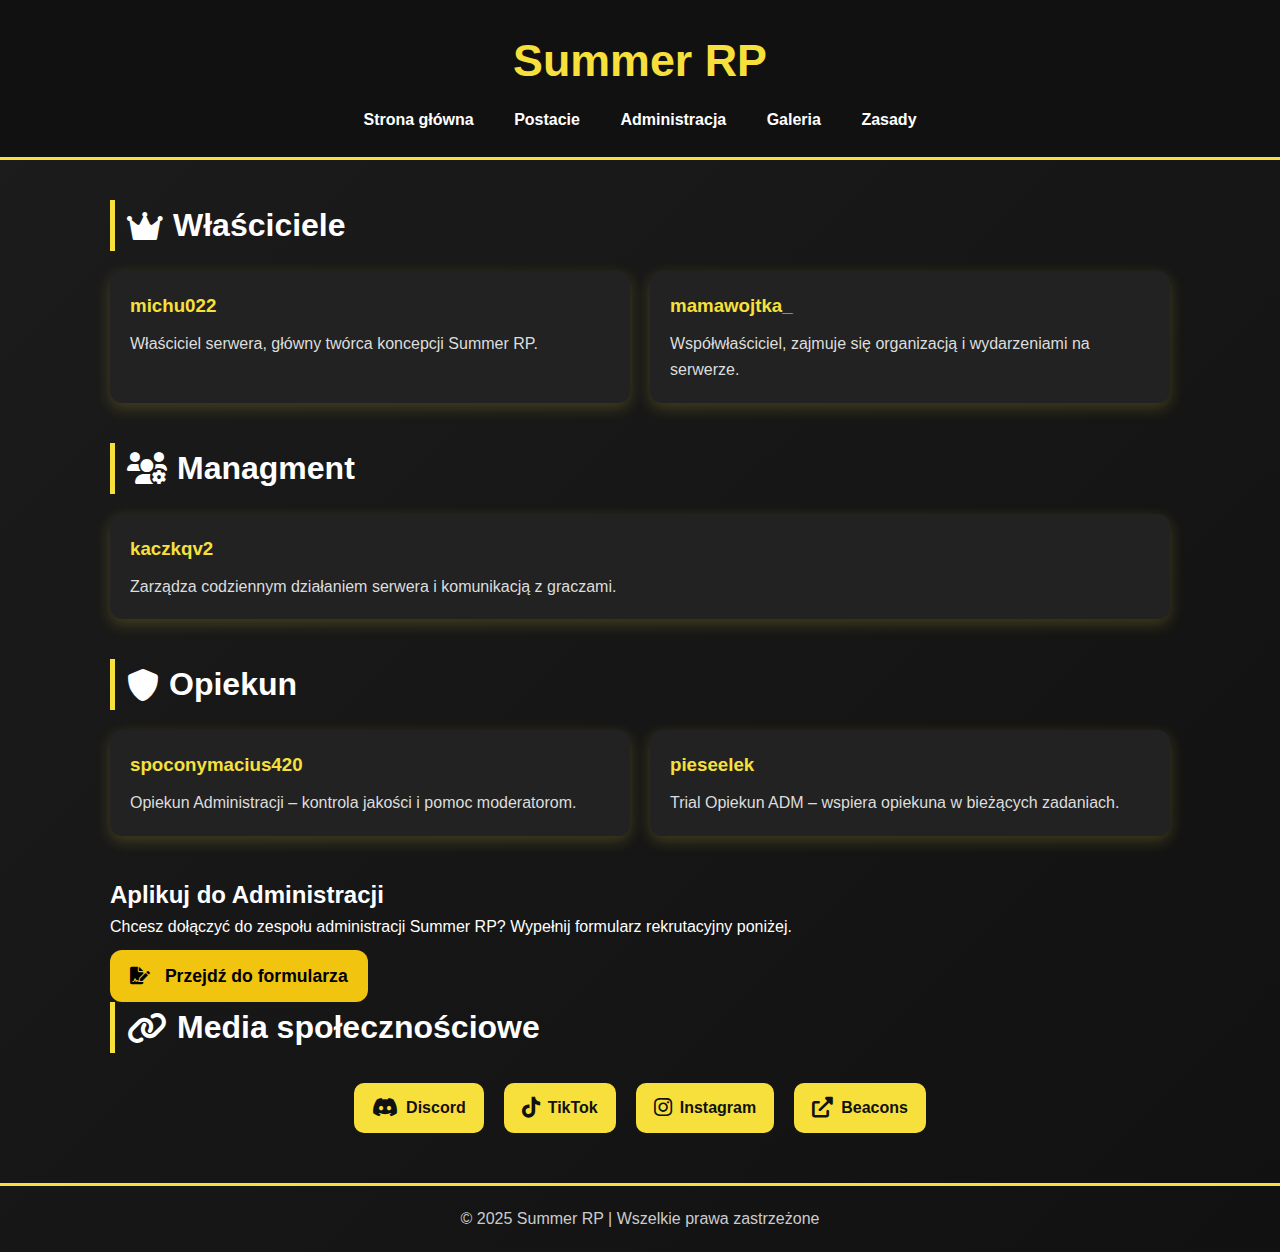
<file: admins.html>
<!DOCTYPE html>
<html lang="pl">
<head>
    <meta charset="UTF-8" />
    <meta name="viewport" content="width=device-width, initial-scale=1.0">
    <title>Administracja | Summer RP</title>
    <link rel="icon" href="https://media.discordapp.net/attachments/1396419876989435904/1438248669144154122/logo_strona.png" type="image/x-icon">
    <link rel="stylesheet" href="style.css">
    <link rel="stylesheet" href="https://cdnjs.cloudflare.com/ajax/libs/font-awesome/6.0.0-beta3/css/all.min.css">
</head>
<body>
<header>
    <h1>Summer RP</h1>
    <nav>
        <a href="index.html">Strona główna</a>
        <a href="characters.html">Postacie</a>
        <a href="admins.html">Administracja</a>
        <a href="gallery.html">Galeria</a>
        <a href="rules.html">Zasady</a>
    </nav>
</header>

<div class="main-container">
    <!-- Właściciele -->
    <div class="section">
        <h2><i class="fas fa-crown"></i> Właściciele</h2>
        <div class="cards">
            <div class="card">
                <h3>michu022</h3>
                <p>Właściciel serwera, główny twórca koncepcji Summer RP.</p>
            </div>
            <div class="card">
                <h3>mamawojtka_</h3>
                <p>Współwłaściciel, zajmuje się organizacją i wydarzeniami na serwerze.</p>
            </div>
        </div>
    </div>

    <!-- Managment -->
    <div class="section">
        <h2><i class="fas fa-users-cog"></i> Managment</h2>
        <div class="cards">
            <div class="card">
                <h3>kaczkqv2</h3>
                <p>Zarządza codziennym działaniem serwera i komunikacją z graczami.</p>
            </div>
        </div>
    </div>

    <!-- Opiekun -->
    <div class="section">
        <h2><i class="fas fa-shield-alt"></i> Opiekun</h2>
        <div class="cards">
            <div class="card">
                <h3>spoconymacius420</h3>
                <p>Opiekun Administracji – kontrola jakości i pomoc moderatorom.</p>
            </div>
            <div class="card">
                <h3>pieseelek</h3>
                <p>Trial Opiekun ADM – wspiera opiekuna w bieżących zadaniach.</p>
            </div>
        </div>
    </div>
<!-- Aplikuj -->
<div class="admin-section">
    <h2>Aplikuj do Administracji</h2>
    <p>Chcesz dołączyć do zespołu administracji Summer RP? Wypełnij formularz rekrutacyjny poniżej.</p>

    <a href="https://forms.gle/Wafckho8TSPybBUp7" target="_blank" class="apply-box">
        <i class="fas fa-file-signature"></i> Przejdź do formularza
    </a>
</div>


    <!-- Social Links -->
    <div class="section">
        <h2><i class="fas fa-link"></i> Media społecznościowe</h2>
        <div class="social-links">
            <a href="https://discord.gg/cRJxKJnXCt" target="_blank"><i class="fab fa-discord"></i> Discord</a>
            <a href="https://www.tiktok.com/@rp.summer" target="_blank"><i class="fab fa-tiktok"></i> TikTok</a>
            <a href="https://www.instagram.com/summer_rp_erlc/" target="_blank"><i class="fab fa-instagram"></i> Instagram</a>
            <a href="https://beacons.ai/summerrp" target="_blank"><i class="fas fa-external-link-alt"></i> Beacons</a>
        </div>
    </div>
</div>

<footer>
    &copy; 2025 Summer RP | Wszelkie prawa zastrzeżone
</footer>
</body>
</html>
</file>
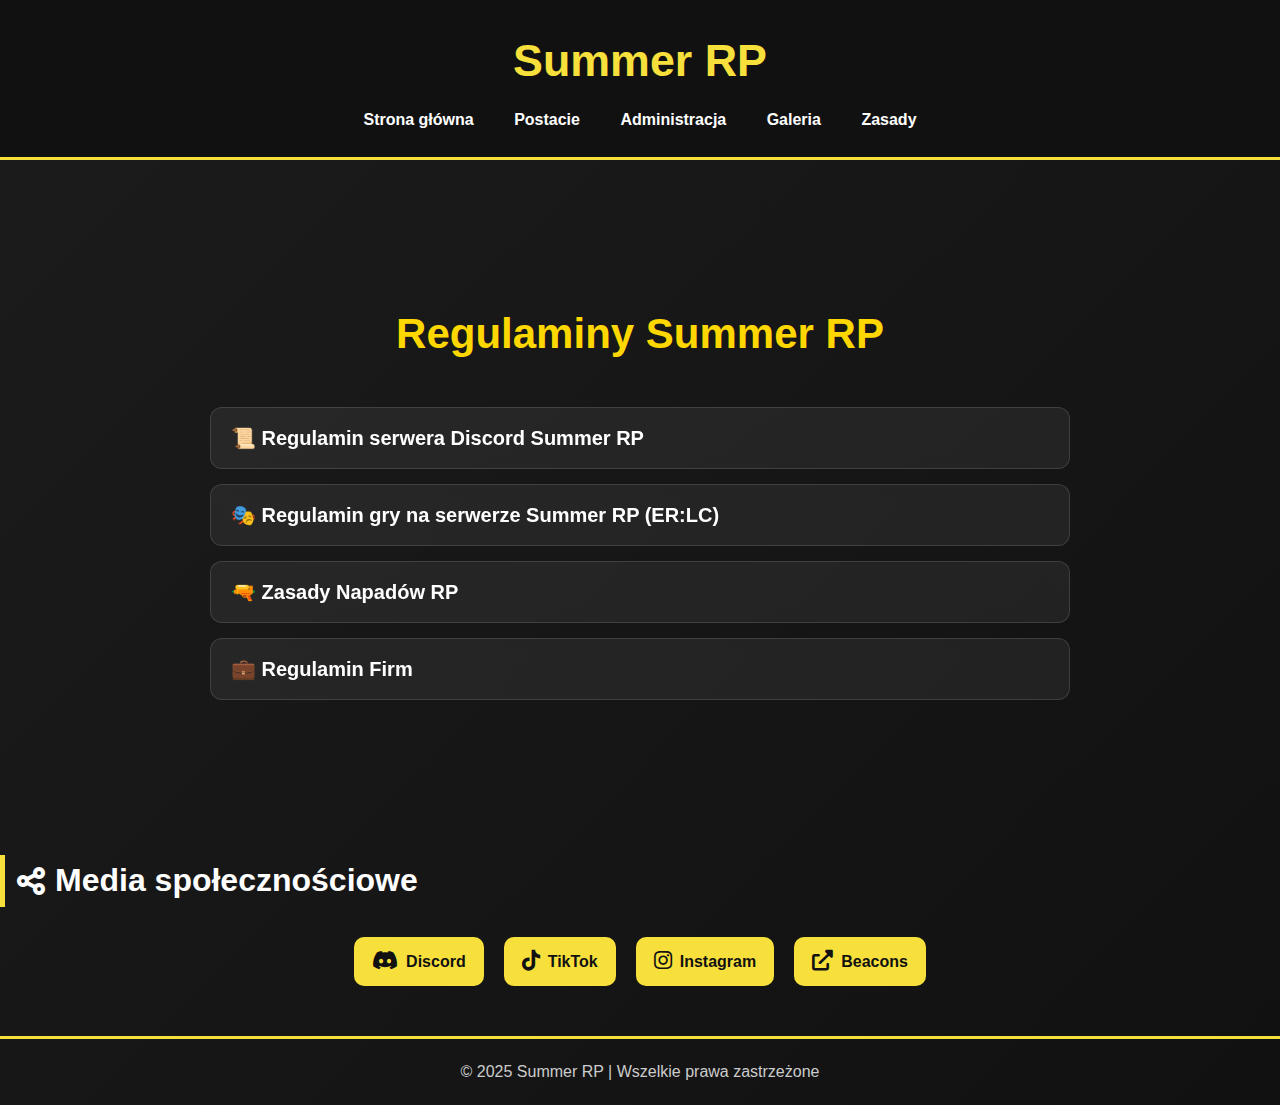
<file: rules.html>
<!DOCTYPE html>
<html lang="pl">
<head>
    <meta charset="UTF-8">
    <meta name="viewport" content="width=device-width, initial-scale=1.0">
    <title>Zasady | Summer RP</title>
    <link rel="icon" href="https://media.discordapp.net/attachments/1396419876989435904/1438248669144154122/logo_strona.png" type="image/x-icon">
    <link rel="stylesheet" href="style.css">
    <link rel="stylesheet" href="https://cdnjs.cloudflare.com/ajax/libs/font-awesome/6.0.0-beta3/css/all.min.css">
</head>
<body>
<header>
    <h1>Summer RP</h1>
    <nav>
        <a href="index.html">Strona główna</a>
        <a href="characters.html">Postacie</a>
        <a href="admins.html">Administracja</a>
        <a href="gallery.html">Galeria</a>
        <a href="rules.html">Zasady</a>
    </nav>
</header>

<div class="main-container rules-container">
    <h1 class="rules-title">Regulaminy Summer RP</h1>

    <!-- Regulamin Discord -->
    <button class="accordion">📜 Regulamin serwera Discord Summer RP</button>
    <div class="panel">
<pre>
1. Zasady ogólne
1.1 Każdy użytkownik musi przestrzegać regulaminu Discorda.
1.2 Zakaz obrażania, wyzywania, grożenia i prowokowania innych użytkowników.
1.3 Zakaz rasizmu, seksizmu, homofobii i innych form dyskryminacji.
1.4 Zabronione jest reklamowanie innych serwerów, społeczności lub produktów.
1.5 Spamowanie, floodowanie oraz nadużywanie funkcji oznaczania jest zakazane.
1.6 Każdy użytkownik musi mieć czytelny nick (bez wulgaryzmów, obraźliwych znaków itd.).
1.7 Zakaz wykorzystywania błędów Discorda, botów oraz nadużywania uprawnień.
1.8 Administratorzy mają prawo do podejmowania decyzji wykraczających poza regulamin, jeśli jest to uzasadnione dla dobra społeczności.
1.9 Zakaz udostępniania treści NSFW.
1.10 Zakaz podszywania się pod innych użytkowników, administrację lub służby.
1.11 Wszelkie działania szkodzące reputacji serwera mogą skutkować sankcjami.
1.12 Każdy odpowiada za swoje konto – brak dostępu nie usprawiedliwia działań.

2. Kanały głosowe
2.1 Mikrofon powinien być czysty, bez zakłóceń i szumów.
2.2 Zakaz puszczania muzyki, dźwięków lub efektów bez zgody obecnych osób.
2.3 Nie krzyczymy i nie przerywamy innym użytkownikom.
2.4 Kanały głosowe służą do rozmów, a nie do nadużywania lub trollowania.
2.5 Wchodzenie na kanały tylko w celu przeszkadzania (np. sound trolling) będzie karane.
2.6 Zakaz używania voice changera lub soundboardu bez zgody administracji.

3. Zgłoszenia i pomoc
3.1 W przypadku problemów należy zgłaszać się na odpowiednim kanale lub poprzez system ticketów.
3.2 Nie nadużywaj systemu zgłoszeń – każde fałszywe zgłoszenie może skutkować karą.
3.3 Szanuj decyzje administracji – są one ostateczne.
3.4 Prywatne wiadomości do administracji bez wyraźnej potrzeby mogą być ignorowane.

4. Zasady Tworzenia Dowodów Osobistych
4.1 Każdy gracz musi posiadać zaakceptowany dowód osobisty przed rozpoczęciem rozgrywki RP.
4.2 Dowód osobisty musi zawierać wszystkie wymagane dane: imię i nazwisko, datę urodzenia, obywatelstwo oraz historię postaci (minimum 2–4 zdań).
4.3 Dowody osobiste bez historii postaci będą automatycznie odrzucane.
4.4 Historia postaci musi być realistyczna, oryginalna i zgodna z klimatem RP.
4.5 Zabrania się kopiowania historii z internetu lub innych serwerów.
4.6 Zakazane wątki nierealistyczne (supermoce, służby specjalne, wojny, mafie od dziecka itp.), treści +18, brutalność, polityka lub religia.
4.7 Administracja ma prawo odrzucić dowód w przypadku błędów, braku realizmu lub niezgodności z zasadami serwera.
4.8 Po odrzuceniu dowodu gracz może poprawić błędy i ponownie złożyć wniosek.
4.9 Gracz może maksymalnie mieć 2 postacie; 3 postać można odblokować przy pomocy roli VIP, Serwer booster, Team Zarząd.
</pre>
    </div>

    <!-- Regulamin Gry -->
    <button class="accordion">🎭 Regulamin gry na serwerze Summer RP (ER:LC)</button>
    <div class="panel">
<pre>
1. Zasady RolePlay (RP)
1.1 Graj zgodnie z zasadami RolePlay – wcielaj się w postać realistycznie.
1.2 Zakaz FailRP, Powergamingu, Metagamingu, RDM, VDM.
1.3 Zakaz ERP i używania pojazdów exotic.
1.4 Gracz na jednej postaci może mieć tylko jedną główną pracę typu policja, PRM, a także w jednej pracy pobocznej np. listonosz.
1.5 Gracz, który stracił prawo jazdy, nie może zakupić prawa jazdy przez 3 dni.

2. Frakcje i służby
2.1 Gra w służbach porządkowych (policja, medycy, straż) wymaga rekrutacji i przestrzegania wewnętrznych zasad.
2.2 Nadużywanie uprawnień frakcji jest zabronione.
2.3 Służby działają zgodnie z zasadami RP.
2.4 Służby raportują nadużycia innych członków frakcji.
2.5 Osoby czynnie działające w służbach nie mogą posiadać pracy bez podania.

3. Postać i zachowanie
3.1 Imię i nazwisko realistyczne.
3.2 Zakaz używania imion/nazwisk niepoważnych, obraźliwych lub z popkultury.
3.3 Nie wolno zmieniać postaci w trakcie trwającej sceny RP.
3.4 Zakazane superbohaterowie, celebryci, postacie nadnaturalne.
3.5 Minimalna znajomość języka polskiego wymagana.
3.6 Zarząd frakcji nie może brać udziału w grupie przestępczej.

4. Kary i egzekwowanie
4.1 Administracja może banować lub karać użytkowników.
4.2 Nieznajomość regulaminu nie zwalnia z jego przestrzegania.
4.3 Decyzje administracji są ostateczne.
4.4 Poważne przewinienia (cheaty, DDoS, groźby) skutkują permanentnym banem.
4.5 Osoby wielokrotnie łamiące regulamin mogą otrzymać Black listę.

5. Zasady podczas eventów
5.1 Uczestnicy zobowiązani do przestrzegania fair play i RP.
5.2 Zakaz używania cheatów, exploitów i innych niedozwolonych metod.
5.3 Organizator eventu może wydawać polecenia, które należy przestrzegać.
5.4 Obrażanie lub atakowanie innych graczy podczas eventu jest zabronione.
5.5 Problemy i konflikty zgłaszać do organizatora lub administracji.
</pre>
    </div>

    <!-- Zasady Napadów RP -->
    <button class="accordion">🔫 Zasady Napadów RP</button>
    <div class="panel">
<pre>
Napad na Bank:
- Minimum 5 funkcjonariuszy policji online
- Co najmniej 2 zakładników
- Maksymalnie 4 napastników
- Zakaz napadu przez tę samą osobę częściej niż raz na godzinę

Napad na Sklep:
- Minimum 2 funkcjonariuszy online
- Zakładnik dopuszczalny
- Maksymalnie 3 napastników
- Zakaz powtarzania napadu przez tę samą osobę przez 15 minut

Napad na Jubiler:
- Minimum 3 funkcjonariuszy online
- Co najmniej 1 zakładnik
- Maksymalnie 4 napastników
- Zakaz powtarzania napadu przez tę samą osobę przez 30 minut

Napad na bankomat:
- Minimum 1 funkcjonariusz online
- Zakładnik nie wymagany
- Zakaz powtarzania napadu przez tę samą osobę przez 10 minut

Napad na Konwój:
- Minimum 5 funkcjonariuszy online
- Maksymalnie 5 napastników
- Musi być przeprowadzony z wcześniej zaplanowaną trasą/fabularnie
- Zakaz „trollowania” konwoju

Porwanie:
- Minimum 2 funkcjonariuszy online
</pre>
    </div>

    <!-- Regulamin Firm -->
    <button class="accordion">💼 Regulamin Firm</button>
    <div class="panel">
<pre>
1. Zasady ogólne dla firm
1.1 Każda firma musi działać zgodnie z regulaminem serwera i Discorda.
1.2 Zakaz tworzenia firm obraźliwych lub łamiących zasady RP.
1.3 Nazwa firmy musi być czytelna i zgodna z klimatem serwera.
1.4 Właściciel firmy odpowiada za działania pracowników.
1.5 Firma może zostać usunięta przez administrację w przypadku łamania zasad lub braku aktywności.

2. Zakładanie i prowadzenie firm
2.1 Aby założyć firmę należy wypełnić formularz i uzyskać akceptację administracji.
2.2 Każda firma musi mieć jasno określony profil działalności.
2.3 Firma musi posiadać własny serwer Discord.
2.4 Zakaz posiadania więcej niż jednej firmy przez tę samą osobę, chyba że administracja wyrazi zgodę.
2.5 Wszelkie zmiany w strukturze firmy muszą być zgłaszane administracji.

3. Finanse i ekonomia
3.1 Wszystkie transakcje muszą być zgłaszane i odnotowywane.
3.2 Zakaz sztucznego zawyżania lub zaniżania cen w celu oszustwa lub psucia ekonomii.

4. Pracownicy i rekrutacja
4.1 Pracownicy muszą przestrzegać zasad firmy i regulaminu serwera.
4.2 Właściciel/menedżer odpowiada za swoich pracowników.
4.3 Zwolnienia i zmiany personalne muszą być odnotowane.

5. Postanowienia końcowe
5.1 Administracja może ingerować w działalność firmy w przypadku naruszeń.
5.2 Firmy nieprzestrzegające zasad mogą być ukarane zawieszeniem, grzywną lub likwidacją.
5.3 Regulamin może ulec zmianie – właściciele firm zostaną poinformowani.
5.4 Nieznajomość regulaminu nie zwalnia z przestrzegania zasad.
</pre>
    </div>

</div>
<!-- Social Links (na dole) -->
<div class="section">
    <h2><i class="fas fa-share-alt"></i> Media społecznościowe</h2>
    <div class="social-links">
        <a href="https://discord.gg/cRJxKJnXCt" target="_blank"><i class="fab fa-discord"></i> Discord</a>
        <a href="https://www.tiktok.com/@rp.summer" target="_blank"><i class="fab fa-tiktok"></i> TikTok</a>
        <a href="https://www.instagram.com/summer_rp_erlc/" target="_blank"><i class="fab fa-instagram"></i> Instagram</a>
        <a href="https://beacons.ai/summerrp" target="_blank"><i class="fas fa-external-link-alt"></i> Beacons</a>
    </div>
</div>
<footer>
    &copy; 2025 Summer RP | Wszelkie prawa zastrzeżone
</footer>

<script>
    // Akordeony
    const accordions = document.querySelectorAll(".accordion");
    accordions.forEach(acc => {
        acc.addEventListener("click", function() {
            this.classList.toggle("active");
            const panel = this.nextElementSibling;
            if(panel.style.maxHeight){
                panel.style.maxHeight = null;
            } else {
                panel.style.maxHeight = panel.scrollHeight + "px";
            }
        });
    });
</script>
</body>
</html>
</file>
<file: style.css>
* {
    margin: 0;
    padding: 0;
    box-sizing: border-box;
    font-family: 'Segoe UI', Tahoma, Geneva, Verdana, sans-serif;
}

body {
    background: linear-gradient(135deg, #1c1c1c, #111);
    color: #fff;
    line-height: 1.6;
    padding: 0;
}

header {
    background-color: #111;
    padding: 25px 20px;
    text-align: center;
    border-bottom: 3px solid #f7e03c;
}

header h1 {
    font-size: 2.8rem;
    color: #f7e03c;
    margin-bottom: 10px;
}

nav a {
    color: #fff;
    text-decoration: none;
    margin: 0 18px;
    font-weight: bold;
    transition: color 0.3s;
}

nav a:hover {
    color: #f7e03c;
}

.main-container {
    max-width: 1100px;
    margin: 40px auto;
    padding: 0 20px;
}

.section {
    margin-bottom: 40px;
}

.section h2 {
    font-size: 2rem;
    margin-bottom: 20px;
    border-left: 5px solid #f7e03c;
    padding-left: 12px;
    display: flex;
    align-items: center;
    gap: 10px;
}

.cards {
    display: flex;
    flex-wrap: wrap;
    gap: 20px;
}

.card {
    background-color: #222;
    padding: 20px;
    border-radius: 12px;
    flex: 1 1 250px;
    box-shadow: 0 5px 15px rgba(247,224,60,0.2);
    transition: transform 0.3s, box-shadow 0.3s;
}

.card:hover {
    transform: translateY(-5px);
    box-shadow: 0 10px 20px rgba(247,224,60,0.4);
}

.card h3 {
    margin-bottom: 10px;
    color: #f7e03c;
}

.card p {
    font-size: 1rem;
    color: #ddd;
}

.social-links {
    display: flex;
    justify-content: center;
    gap: 20px;
    flex-wrap: wrap;
    margin-top: 30px;
}

.social-links a {
    display: flex;
    align-items: center;
    gap: 8px;
    background-color: #f7e03c;
    color: #111;
    padding: 12px 18px;
    border-radius: 10px;
    font-weight: bold;
    text-decoration: none;
    transition: background-color 0.3s, transform 0.2s;
}

.social-links a:hover {
    background-color: #e6d32f;
    transform: translateY(-3px);
}

.social-links i {
    font-size: 1.3rem;
}

footer {
    text-align: center;
    margin-top: 50px;
    border-top: 3px solid #f7e03c;
    padding: 20px;
    color: #ccc;
}
.join-btn {
    display: inline-flex;
    align-items: center;
    gap: 8px;
    background: linear-gradient(135deg, #7289da, #5b6eae);
    color: #fff;
    padding: 10px 16px;
    border-radius: 12px;
    font-weight: bold;
    text-decoration: none;
    transition: transform 0.2s, box-shadow 0.2s;
    box-shadow: 0 4px 12px rgba(0,0,0,0.3);
    margin-top: 10px;
}

.join-btn i {
    font-size: 1.1rem;
}

.join-btn:hover {
    transform: translateY(-3px);
    box-shadow: 0 8px 20px rgba(0,0,0,0.4);
}
.gallery-grid {
    display: grid;
    grid-template-columns: repeat(auto-fit, minmax(250px, 1fr));
    gap: 20px;
}

.gallery-item {
    overflow: hidden;
    border-radius: 12px;
    box-shadow: 0 4px 12px rgba(0,0,0,0.3);
    transition: transform 0.3s, box-shadow 0.3s;
}

.gallery-item img {
    width: 100%;
    height: auto;
    display: block;
    transition: transform 0.3s;
}

.gallery-item:hover img {
    transform: scale(1.05);
}

.gallery-item:hover {
    box-shadow: 0 8px 20px rgba(0,0,0,0.5);
}
.gallery-filters {
    display: flex;
    gap: 12px;
    flex-wrap: wrap;
    margin-bottom: 20px;
}

.filter-btn {
    padding: 8px 16px;
    background-color: #f0f0f0;
    border: none;
    border-radius: 8px;
    cursor: pointer;
    font-weight: bold;
    transition: background-color 0.3s;
}

.filter-btn.active,
.filter-btn:hover {
    background-color: #ffcc00; /* żółty, pasuje do Summer RP */
    color: #000;
}
.apply-box {
    display: inline-block;
    background: #f1c40f;
    color: #000;
    padding: 12px 20px;
    border-radius: 12px;
    font-weight: 700;
    margin-top: 10px;
    text-decoration: none;
    font-size: 1.1rem;
    transition: 0.25s;
}

.apply-box i {
    margin-right: 10px;
}

.apply-box:hover {
    background: #ffe066;
    transform: scale(1.05);
}
.rules-container {
    max-width: 900px;
    margin: 120px auto;
    padding: 20px;
}

.rules-title {
    text-align: center;
    font-size: 42px;
    color: #FFD700;
    margin-bottom: 40px;
}

/* Akordeony */
.accordion {
    width: 100%;
    background: #ffffff10;
    border: 1px solid #ffffff20;
    border-radius: 12px;
    padding: 18px 20px;
    margin-bottom: 15px;
    cursor: pointer;
    font-size: 20px;
    font-weight: 700;
    color: #fff;
    text-align: left;
    transition: 0.3s;
    backdrop-filter: blur(6px);
}

.accordion:hover {
    background: #ffcc0040;
}

.panel {
    max-height: 0;
    overflow: hidden;
    background: #ffffff08;
    border-left: 2px solid #FFD700;
    border-radius: 0 0 12px 12px;
    transition: max-height 0.35s ease;
    padding: 0 18px;
}

.panel p {
    padding: 15px 0;
    line-height: 1.6;
    font-size: 16px;
    color: #fff;
    white-space: pre-line;
}
</file>
